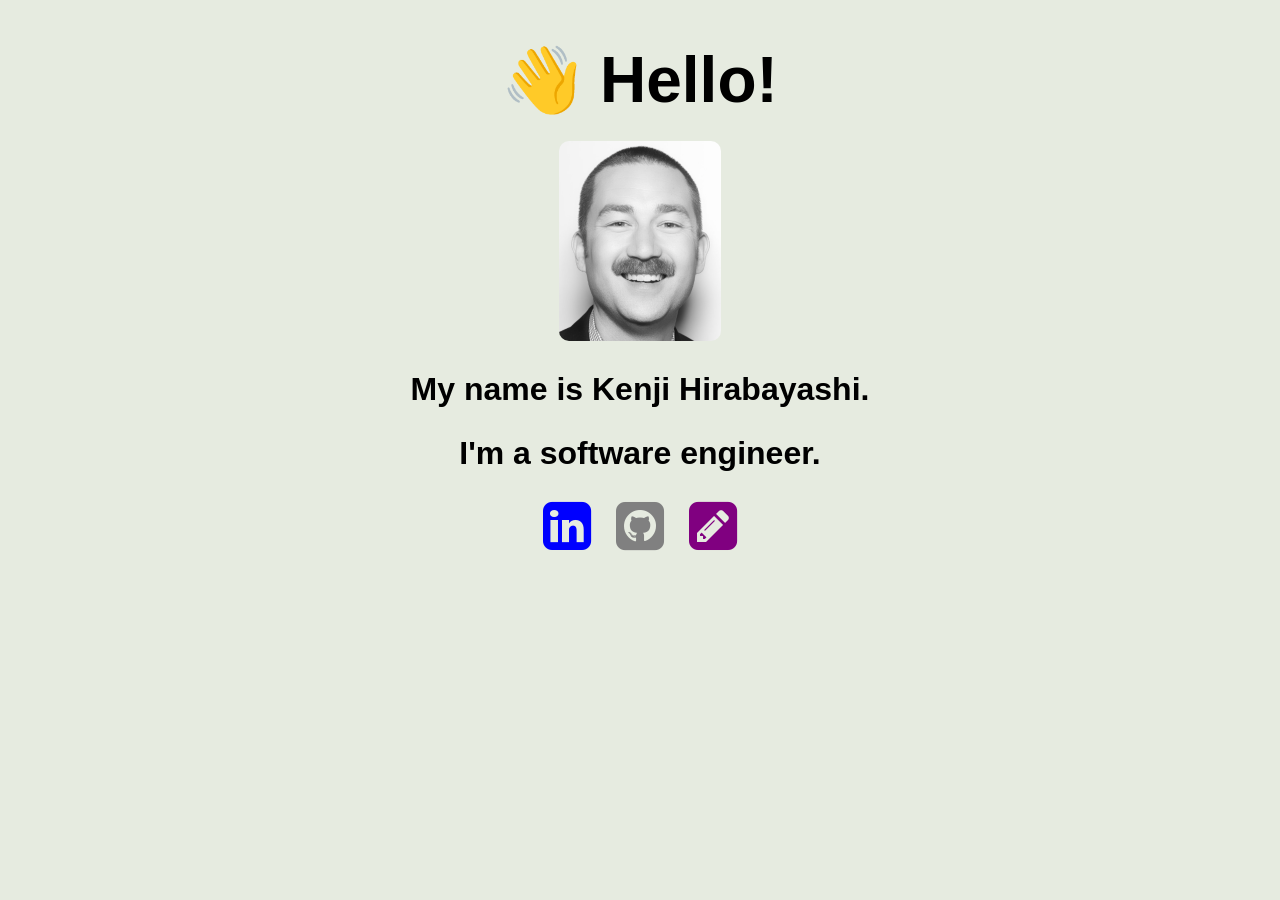
<file: index.html>
<!DOCTYPE html>
<html lang="en">

<head>
        <meta charset="UTF-8">
        <meta http-equiv="X-UA-Compatible" content="IE=edge">
        <meta name="viewport" content="width=device-width, initial-scale=1.0">
        <meta name="description" content="Kenji Hirabayashi - Software Engineer">
        <link rel="stylesheet" href="https://cdnjs.cloudflare.com/ajax/libs/font-awesome/4.7.0/css/font-awesome.min.css">
        <link rel="stylesheet" href="./styles/style.css">
        <link rel="icon" type="image/x-icon" href="./favicon.ico">
        <script>(function (d) { var s = d.createElement("script"); s.setAttribute("data-account", "BeXrBJb5XN"); s.setAttribute("src", "https://cdn.userway.org/widget.js"); (d.body || d.head).appendChild(s); })(document)</script>
        <noscript>Please ensure Javascript is enabled for purposes of <a href="https://userway.org">website
                accessibility</a></noscript>
        <title>Kenji Hirabayashi</title>
    </head>
    
    <body>
        <h1>&#128075; Hello!</h1>
        <img src="./images/kenjiAvatar.png" alt="Kenji Hirabayashi" width="162px" height="200px" class="avatar">
        <h2>My name is Kenji Hirabayashi.</h2>
        <h2>I'm a software engineer.</h2>
        <h3>
            <a href="https://www.linkedin.com/in/mkhira2/" target="_blank" rel="noopener"><i title="LinkedIn"
                    class="fa fa-linkedin-square fa-3x"></i></a>
            <span class="spacer"></span>
            <a href="https://www.github.com/mkhira2/" target="_blank" rel="noopener"><i title="GitHub"
                    class="fa fa-github-square fa-3x"></i></a>
            <span class="spacer"></span>
            <a href="https://tinyurl.com/24snsj22" target="_blank" rel="noopener"><i title="Resume"
                    class="fa fa-pencil-square fa-3x"></i></a>
        </h3>
    </body>
</file>
<file: styles/style.css>
body {
    text-align: center;
    background-color: #E6EBE0;
}

h1 {
    font-size: 64px;
    font-family: Arial, Helvetica, sans-serif;
}

h2 {
    font-size: 32px;
    font-family: Arial, Helvetica, sans-serif;
}

.avatar {
    border-radius: 10px;
    margin-top: -20px;
}

.spacer {
    padding: 0 10px;
}

.fa-linkedin-square {
    color: blue
}

.fa-github-square {
    color: grey;
}

.fa-pencil-square {
    color: purple;
}
</file>
<file: personal-website/styles/style.css>
body {
    text-align: center;
    background-color: #E6EBE0;
}

h1 {
    font-size: 64px;
    font-family: Arial, Helvetica, sans-serif;
}

h2 {
    font-size: 32px;
    font-family: Arial, Helvetica, sans-serif;
}

.avatar {
    border-radius: 10px;
    margin-top: -20px;
}

.spacer {
    padding: 0 10px;
}

.fa-linkedin-square {
    color: blue
}

.fa-github-square {
    color: grey;
}

.fa-pencil-square {
    color: purple;
}
</file>
